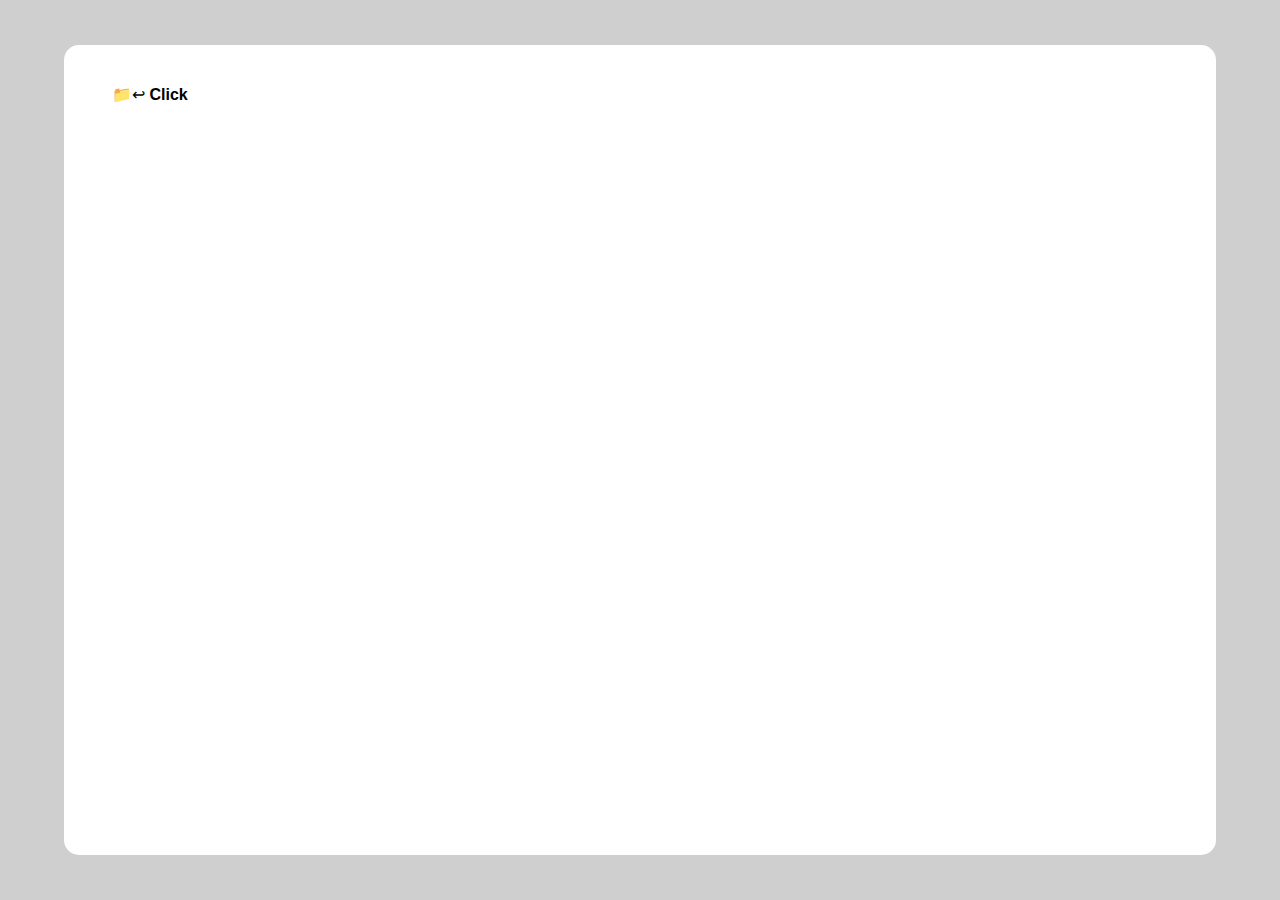
<file: index.html>
<!DOCTYPE html>
<html lang="en">

<head>
    <meta charset="UTF-8">
    <meta name="viewport" content="width=device-width, initial-scale=1.0">
    <link rel="stylesheet" href="style.css">
    <title>Main</title>
</head>

<body>
    <div class="container">
        <div class="card">
            <details>
                <summary>
                    <span>Click</span>
                </summary>
                <ul>
                    <li>
                        ├─ <a
                            href="https://fehzitu.github.io/EOMP-Everyday-One-Mini-Project/random-user-card-generator/"
                            target="_blank">
                            random-user-card-generator/
                        </a>
                    </li>
                    <li>
                        └─ <a href="#">
                            project 2/ (don't have anything)
                        </a>
                    </li>
                </ul>
            </details>
        </div>
    </div>
</body>

</html>
</file>
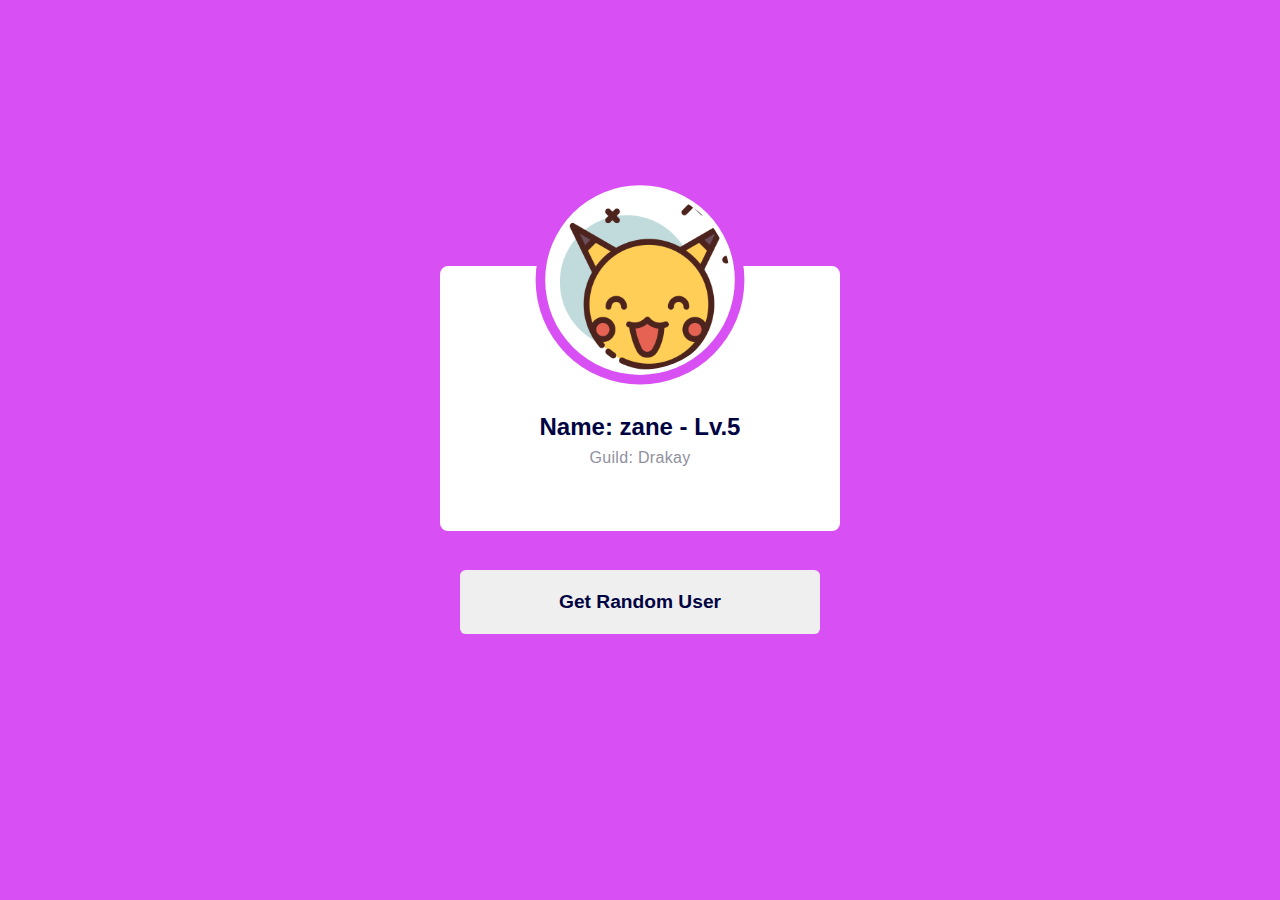
<file: random-user-card-generator/index.html>
<!DOCTYPE html>
<html lang="en">

<head>
    <meta charset="UTF-8">
    <meta name="viewport" content="width=device-width, initial-scale=1.0">
    <link rel="shortcut icon" href="imgs/user_filled.png" type="image/png">
    <link rel="stylesheet" href="style.css">
    <title>Random User Card Generator</title>
</head>

<body>
    <div class="container">
        <div class="card">
            <div class="img-container">
                <img src="imgs/user_circle.png" alt="profile picture">
            </div>
            <div class="details"></div>
        </div>
        <button id="get-user-btn">Get Random User</button>
    </div>

    <script src="script.js"></script>
</body>

</html>
</file>
<file: style.css>
*,
*::before,
*::after {
    padding: 0;
    margin: 0;
    box-sizing: border-box;
    font-family: "Pixelify Sans", sans-serif;
}

.container {
    width: 100%;
    height: 100dvh;
    background-color: #cfcfcfff;
    display: flex;
    justify-content: center;
    align-items: center;
}

.card {
    width: 90%;
    height: 90%;
    border-radius: 15px;
    background-color: #ffffff;
    padding: 2.5rem 3rem;
    display: flex;
    flex-direction: column;
}

summary {
    list-style: none;
}

summary::-webkit-details-marker {
    display: none;
}

summary::before {
    content: '📁↩';
}

summary span {
    font-weight: bolder;
}

ul {
    overflow: auto;
}

li {
    list-style-type: none;
}

a {
    text-decoration: none;
    font-size: 18px;
    font-weight: bold;
}

a:hover {
    color: purple;
}
</file>
<file: random-user-card-generator/style.css>
* {
    padding: 0;
    margin: 0;
    box-sizing: border-box;
    font-family: Arial, Helvetica, sans-serif;
}

:root {
    --theme-color: #d850f3;
}

body {
    background-color: var(--theme-color);
}

.container {
    width: 90%;
    max-width: 25em;
    position: absolute;
    transform: translate(-50%, -50%);
    top: 50%;
    left: 50%;
}

.card {
    width: 100%;
    padding: 4em 0;
    background-color: #ffffff;
    text-align: center;
    border-radius: 0.5em;
}

.card .img-container {
    height: 11.25em;
    width: 11.25em;
    display: block;
    margin: -8.75em auto 0 auto;
    background-color: #ffffff;
    box-shadow: 0 0 0 0.3em #ffffff, 0 0 0 0.9em var(--theme-color);
    border-radius: 50%;
}

.img-container img {
    width: 100%;
    border-radius: 50%;
}

.container button {
    display: block;
    font-size: 1.2em;
    width: 90%;
    margin: 2em auto 0 auto;
    padding: 1.1em 0;
    border-radius: 0.3em;
    border: none;
    outline: mome;
    font-weight: 600;
    color: #000341;
    cursor: pointer;
}

.card h2 {
    margin-top: 1.8em;
    font-weight: 600;
    color: #000341;
}

.card h3,
.card h4 {
    font-size: 1em;
    letter-spacing: 0.02em;
    margin-top: 0.5em;
    font-weight: 300;
    color: #90919e;
}

.card i {
    color: var(--theme-color);
    margin-right: 0.3em;
}

.card h4 {
    margin-top: 0.4em;
}
</file>
